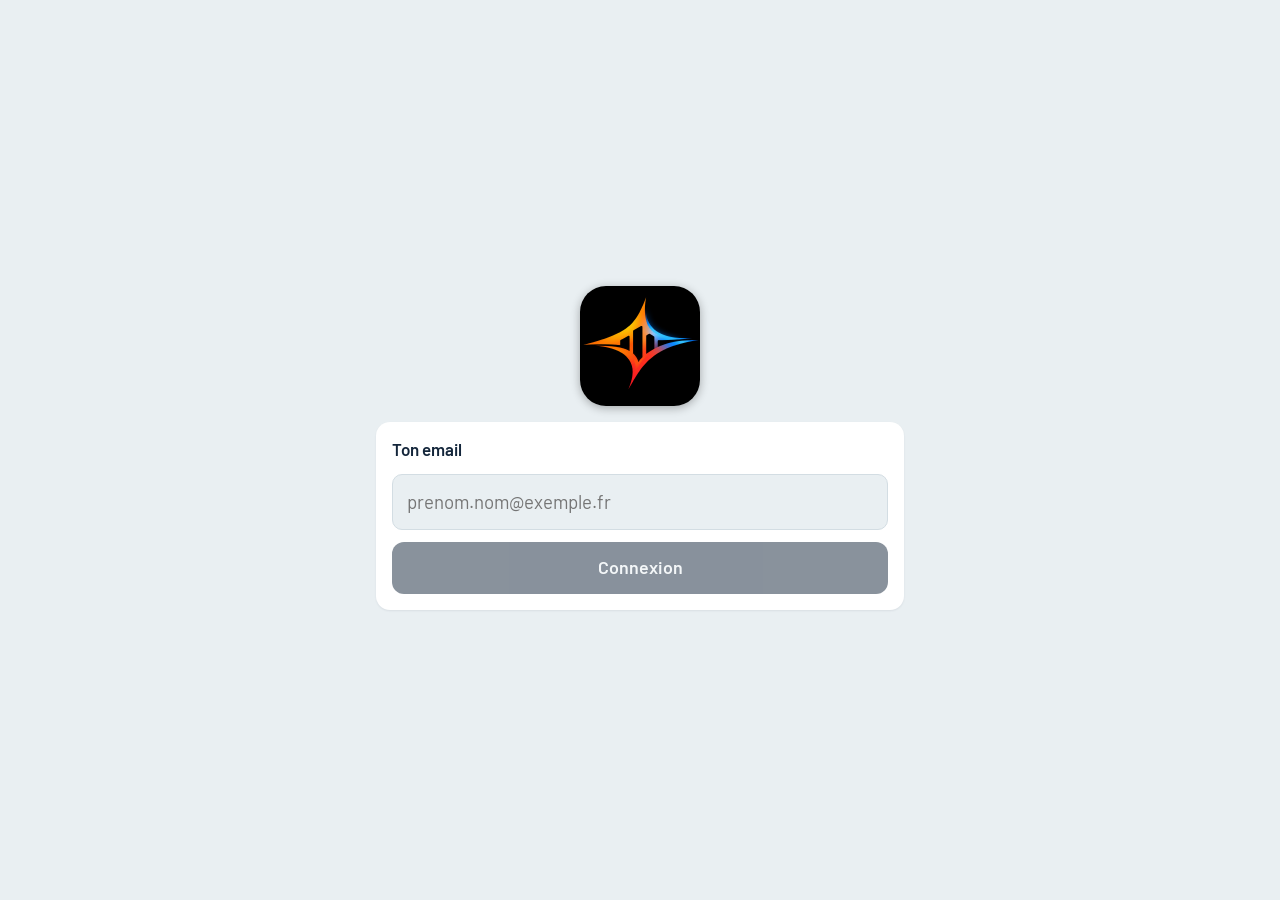
<file: index.html>
<!doctype html>
<html lang="fr">
  <head>
    <meta charset="UTF-8" />
    <link rel="icon" type="image/png" sizes="32x32" href="/icone-32.png" />
    <link rel="apple-touch-icon" href="/apple-touch-icon.png" />
    <meta name="viewport" content="width=device-width, initial-scale=1.0, viewport-fit=cover" />
    <meta name="theme-color" content="#14263B" />
    <meta name="apple-mobile-web-app-capable" content="yes" />
    <meta name="apple-mobile-web-app-status-bar-style" content="black-translucent" />
    <meta name="apple-mobile-web-app-title" content="City Spark" />
    <link rel="preconnect" href="https://fonts.googleapis.com" />
    <link rel="preconnect" href="https://fonts.gstatic.com" crossorigin />
    <link
      rel="stylesheet"
      href="https://fonts.googleapis.com/css2?family=Barlow:wght@400;500;600;700&family=Barlow+Condensed:wght@600;700;800&display=swap"
    />
    <title>City Spark</title>
    <script type="module" crossorigin src="/assets/index-CXpwIUtZ.js"></script>
    <link rel="stylesheet" crossorigin href="/assets/index-HNkqjgx-.css">
  <link rel="manifest" href="/manifest.webmanifest"><script id="vite-plugin-pwa:register-sw" src="/registerSW.js"></script></head>
  <body>
    <div id="root"></div>
    <!-- Dernier recours : si rien ne s'affiche au bout de 10 s, bouton pour recharger (au lieu d'une page blanche) -->
    <script>
      setTimeout(function () {
        var r = document.getElementById('root')
        if (r && !r.hasChildNodes()) {
          r.innerHTML =
            '<div style="text-align:center;padding:30vh 16px 0;font-family:sans-serif;color:#14263b">' +
            '<p>L\u2019appli met du temps à démarrer.</p>' +
            '<button onclick="location.reload()" style="font-size:18px;padding:14px 28px;border-radius:12px;border:0;background:#14263b;color:#fff">Recharger</button></div>'
        }
      }, 10000)
    </script>
  </body>
</html>
</file>
<file: assets/index-HNkqjgx-.css>
:root{--fond:#e9eff2;--carte:#fff;--encre:#14263b;--encre-douce:#5a6b7d;--bordure:#d3dde3;--present:#1f9d6b;--rupture:#e07a12;--absent:#c9302c;--rayon:14px;--lightningcss-light:initial;--lightningcss-dark: ;color-scheme:light;color:var(--encre);background:var(--fond);-webkit-text-size-adjust:100%;font-family:Barlow,system-ui,-apple-system,sans-serif;font-size:17px;line-height:1.4}@media (prefers-color-scheme:dark){:root{--fond:#0e1924;--carte:#172636;--encre:#e9eff2;--encre-douce:#9fb0c0;--bordure:#2a3d52;--lightningcss-light: ;--lightningcss-dark:initial;color-scheme:dark}}*{box-sizing:border-box}body{background:var(--fond);min-height:100dvh;margin:0}h1,h2{margin:0;font-family:Barlow Condensed,Barlow,system-ui,sans-serif;font-weight:700}h2{margin-bottom:.5rem;font-size:1.25rem}.page{max-width:560px;padding:calc(env(safe-area-inset-top) + 20px) 16px calc(env(safe-area-inset-bottom) + 24px);flex-direction:column;gap:16px;margin:0 auto;display:flex}.page-connexion{justify-content:center;min-height:100dvh}.titre-appli{word-break:break-word;font-size:2rem;line-height:1.1}.sous-titre{color:var(--encre-douce);margin:4px 0 0}.aide{color:var(--encre-douce);margin:0;font-size:.9rem}.carte{background:var(--carte);border-radius:var(--rayon);flex-direction:column;gap:12px;padding:16px;display:flex;box-shadow:0 1px 2px #14263b14}label{font-weight:600}input{font:inherit;border:1px solid var(--bordure);background:var(--fond);color:var(--encre);border-radius:10px;width:100%;padding:14px;font-size:1.1rem}.champ-code{letter-spacing:.4em;text-align:center;font-family:Barlow Condensed,Barlow,system-ui,sans-serif;font-size:2rem}.bouton{font:inherit;background:var(--encre);min-height:52px;color:var(--fond);cursor:pointer;border:none;border-radius:12px;width:100%;padding:12px 18px;font-size:1.05rem;font-weight:600}.bouton:disabled{opacity:.5;cursor:default}.bouton-secondaire{color:var(--encre);border:1px solid var(--bordure);background:0 0}.bouton-petit{width:auto;min-height:44px;font-size:.95rem}.erreur{color:var(--absent);margin:0;font-weight:600}.etat-reseau{flex-direction:row;align-items:center}.etat-reseau>div{flex:1;min-width:0}.pastille{border-radius:50%;flex-shrink:0;width:14px;height:14px}.pastille-ok{background:var(--present)}.pastille-ko{background:var(--rupture)}.liste{margin:0;padding:0;list-style:none}.liste li{border-top:1px solid var(--bordure);align-items:baseline;gap:12px;padding:10px 0;display:flex}.liste li:first-child{border-top:none}.code{color:var(--encre-douce);min-width:2.5em;font-family:Barlow Condensed,Barlow,system-ui,sans-serif;font-weight:600}a.bouton{justify-content:center;align-items:center;text-decoration:none;display:flex}.retour{min-height:44px;color:var(--encre);align-self:flex-start;align-items:center;gap:2px;margin:-8px 0 -8px -6px;font-weight:500;text-decoration:none;display:inline-flex}.badges{flex-wrap:wrap;gap:8px;display:flex}.badge-enseigne,.badge-merch{letter-spacing:.06em;text-transform:uppercase;background:var(--encre);color:var(--fond);border-radius:6px;align-self:flex-start;padding:3px 8px;font-size:.72rem;font-weight:600}.badge-merch{background:var(--bordure);color:var(--encre)}.liste-magasins{padding-block:4px}.liste-magasins li{padding:0}.ligne-magasin{color:var(--encre);flex-direction:column;gap:2px;width:100%;padding:12px 0;text-decoration:none;display:flex}.entete-fiche{flex-direction:column;gap:6px;display:flex}.grille-boutons{grid-template-columns:repeat(2,minmax(0,1fr));gap:10px;display:grid}.grille-boutons>:last-child:nth-child(odd){grid-column:1/-1}.bouton-icone{background:var(--carte);justify-content:center;align-items:center;gap:8px;display:flex}.bouton-danger{background:var(--absent);color:#fff}.ligne-tel,.lien-contact{color:var(--encre);align-items:center;gap:8px;min-height:44px;display:inline-flex}.contact{flex-wrap:wrap;justify-content:space-between;align-items:center!important}.contact-texte{flex-direction:column;flex:180px;min-width:0;display:flex}.actions-contact{gap:6px;display:flex}.formulaire{flex-direction:column;gap:10px;width:100%;padding:12px 0;display:flex}.formulaire label{flex-direction:column;gap:4px;font-size:.9rem;display:flex}.deux-colonnes{grid-template-columns:repeat(2,minmax(0,1fr));gap:10px;display:grid}select{font:inherit;border:1px solid var(--bordure);background:var(--fond);color:var(--encre);border-radius:10px;width:100%;padding:13px 10px;font-size:1.05rem}.bouton-principal{border-radius:16px;min-height:56px;font-size:1.1rem}.bandeau-visite{background:var(--bordure);border-radius:12px;margin:0;padding:10px 14px;font-weight:600}.carte-lien{color:var(--encre);border:2px solid var(--present);gap:2px;text-decoration:none}.petit-titre{letter-spacing:.04em;text-transform:uppercase;color:var(--encre-douce);font-size:.72rem;font-weight:600}.titre-section{align-items:center;gap:10px;margin-bottom:10px;display:flex}.titre-section h2{flex:1;margin:0}section>h2{margin-bottom:10px}.bouton-rond{border:1px solid var(--bordure);background:var(--carte);width:44px;height:44px;color:var(--encre);font:inherit;cursor:pointer;border-radius:12px;flex:none;place-items:center;display:grid}.bouton-rond-actif{border:2px solid var(--encre);background:var(--fond)}.carte-liste{gap:0;padding:0;overflow:hidden}.ligne-releve{border-top:1px solid var(--bordure);flex-direction:column;gap:8px;padding:12px 14px;display:flex}.ligne-releve:first-child{border-top:none}.ligne-releve-titre{flex-wrap:wrap;justify-content:space-between;align-items:baseline;gap:8px;display:flex}.precedent{align-items:center;gap:5px;font-size:.8rem;display:inline-flex}.carre{border-radius:2px;width:8px;height:8px}.carre.statut-present{background:var(--present)}.carre.statut-rupture{background:var(--rupture)}.carre.statut-absent{background:var(--absent)}.badge-ri{background:var(--bordure);border-radius:5px;margin-left:6px;padding:1px 6px;font-size:.7rem;font-weight:600}.trois-boutons{gap:6px;display:flex}.bouton-statut{border:1.5px solid var(--bordure);background:var(--carte);min-height:44px;color:var(--encre);cursor:pointer;border-radius:10px;flex:1;font:600 .9rem Barlow,system-ui,sans-serif}.bouton-statut.actif{color:#fff}.bouton-statut.statut-present{background:var(--present);border-color:var(--present)}.bouton-statut.statut-rupture{background:var(--rupture);border-color:var(--rupture)}.bouton-statut.statut-absent{background:var(--absent);border-color:var(--absent)}.bouton-statut.statut-commande{background:#1f6fd1;border-color:#1f6fd1}.compteur{flex-direction:column;gap:4px;display:flex}.compteur-boutons{background:var(--fond);border-radius:10px;justify-content:space-between;align-items:center;padding:2px;display:flex}.compteur-boutons button{width:44px;height:44px;color:var(--encre);cursor:pointer;background:0 0;border:0;border-radius:8px;font:600 1.4rem Barlow,system-ui,sans-serif}.compteur-boutons span{font:700 1.25rem Barlow Condensed,Barlow,sans-serif}.reglage{margin-bottom:10px}.ligne-case{align-items:center;gap:12px;min-height:44px;font-weight:500;display:flex}.ligne-case input{flex:none;width:22px;height:22px}.motif{flex-direction:column;gap:8px;padding:4px 0 8px;display:flex}.tuile{border:1.5px solid var(--bordure);background:var(--carte);min-height:52px;color:var(--encre);text-align:left;cursor:pointer;border-radius:12px;align-items:center;gap:10px;padding:0 12px;font:500 .95rem Barlow,system-ui,sans-serif;display:flex}.tuile-active{border-color:var(--present)}.case{border:2px solid var(--encre-douce);border-radius:7px;flex:none;place-items:center;width:24px;height:24px;display:grid}.tuile-active .case,.case-cochee{background:var(--present);border-color:var(--present)}.ligne-action{border-top:1px solid var(--bordure);align-items:center;gap:8px;padding-right:10px;display:flex}.ligne-action:first-child{border-top:none}.action-bascule{min-height:56px;color:var(--encre);font:inherit;text-align:left;cursor:pointer;background:0 0;border:0;flex:1;align-items:center;gap:12px;padding:8px 14px;display:flex}.action-texte{flex-direction:column;display:flex}.barre{color:var(--encre-douce);text-decoration:line-through}.lien-ajout{min-height:44px;color:var(--encre);cursor:pointer;background:0 0;border:0;margin-top:6px;padding:0 4px;font:600 .95rem Barlow,system-ui,sans-serif}.pastilles{flex-wrap:wrap;gap:6px;display:flex}.pastille-choix{border:1.5px solid var(--bordure);background:var(--fond);min-height:40px;color:var(--encre);cursor:pointer;border-radius:20px;padding:0 12px;font:500 .9rem Barlow,system-ui,sans-serif}textarea{width:100%;font:inherit;border:1.5px solid var(--bordure);background:var(--carte);color:var(--encre);resize:vertical;border-radius:14px;padding:12px}.lineaire{flex-direction:column;gap:8px;display:flex}.ligne-lineaire{justify-content:space-between;align-items:center;gap:10px;font-weight:600;display:flex}.nom-vmh{flex-direction:column;gap:2px;display:flex}.saisie-vmh{flex:none;align-items:center;gap:10px;display:flex}.vmh-ancienne{color:var(--encre-douce);flex-direction:column;align-items:flex-end;font-size:.75rem;font-weight:500;line-height:1.1;display:flex}.vmh-ancienne strong{font-size:1rem}.champ-cm{text-align:right;width:84px;padding:10px}.barre-fond{background:var(--fond);border-radius:5px;height:10px;overflow:hidden}.barre-remplie{background:var(--present);height:10px}.jours{grid-template-columns:repeat(7,minmax(0,1fr));gap:4px;display:grid}.jour{border:1.5px solid var(--bordure);background:var(--carte);min-height:44px;color:var(--encre);cursor:pointer;border-radius:10px;padding:0;font:600 .85rem Barlow,system-ui,sans-serif}.jour-actif{background:var(--encre);color:var(--fond);border-color:var(--encre)}.puces{flex-wrap:wrap;gap:6px;margin-top:4px;display:flex}.puce{background:var(--fond);color:var(--encre);border-radius:6px;padding:2px 8px;font-size:.75rem;font-weight:600}.puce-rupture{background:var(--rupture);color:#fff}.puce-absent{background:var(--absent);color:#fff}.ligne-recap{flex-wrap:wrap;justify-content:space-between}.note-recap{white-space:pre-wrap;margin:0}.lien-danger{color:var(--absent);align-self:center}.confirmation p{margin:0}.grille-photos{grid-template-columns:repeat(3,minmax(0,1fr));gap:8px;margin-bottom:8px;display:grid}.miniature,.ajout-photo{aspect-ratio:3/4;cursor:pointer;border-radius:12px;padding:0;font:600 .9rem Barlow,system-ui,sans-serif;position:relative;overflow:hidden}.miniature{background:var(--bordure);border:0;place-items:center;display:grid}.miniature img{object-fit:cover;width:100%;height:100%;position:absolute;inset:0}.miniature-cadre{position:relative}.miniature-cadre .miniature{width:100%}.croix-photo{cursor:pointer;background:0 0;border:0;justify-content:flex-end;align-items:flex-start;width:44px;height:44px;padding:6px;display:flex;position:absolute;top:0;right:0}.croix-photo span{background:var(--absent);color:#fff;text-align:center;border-radius:50%;width:26px;height:26px;font:700 .85rem/26px Barlow,system-ui,sans-serif;box-shadow:0 1px 3px #00000059}.etiquette-photo{color:#14263b;background:#fff;border-radius:6px;padding:2px 6px;font-size:.75rem;position:absolute;bottom:6px;left:6px}.ajout-photo{border:2px dashed var(--encre-douce);color:var(--encre);background:0 0;flex-direction:column;justify-content:center;align-items:center;gap:6px;display:flex}.visionneuse{z-index:10;padding:calc(env(safe-area-inset-top) + 16px) 16px calc(env(safe-area-inset-bottom) + 16px);color:#fff;background:#0a141eeb;flex-direction:column;justify-content:center;gap:16px;display:flex;position:fixed;inset:0}.visionneuse img{object-fit:contain;border-radius:8px;align-self:center;max-width:100%;min-height:0;max-height:66dvh}.visionneuse .apercu-defile{border-radius:8px;flex:1;min-height:0;overflow-y:auto}.visionneuse .apercu-defile img{width:100%;max-height:none;display:block}.visionneuse .bouton-secondaire{color:#fff;border-color:#ffffff80}.fond-calculatrice{z-index:10;background:#0a141e99;justify-content:center;align-items:flex-end;display:flex;position:fixed;inset:0}.calculatrice{background:var(--fond);width:100%;max-width:420px;padding:16px 16px calc(env(safe-area-inset-bottom) + 16px);border-radius:20px 20px 0 0;flex-direction:column;gap:12px;display:flex}.ecran-calculatrice{background:var(--carte);border-radius:12px;flex-direction:column;align-items:flex-end;min-height:72px;padding:10px 14px;display:flex}.ecran-calculatrice strong{color:var(--encre);overflow-wrap:anywhere;font:600 2.2rem Barlow Condensed,system-ui,sans-serif}.touches-calculatrice{grid-template-columns:repeat(4,minmax(0,1fr));gap:8px;display:grid}.touche{border:1px solid var(--bordure);background:var(--carte);height:56px;color:var(--encre);cursor:pointer;border-radius:12px;font:600 1.4rem Barlow,system-ui,sans-serif}.touche-large{grid-column:span 2}.touche-fonction{background:var(--bordure)}.touche-operateur{background:var(--encre);color:var(--carte);border-color:var(--encre)}.touche-operateur.actif{background:var(--carte);color:var(--encre)}.ligne-rdv{align-items:center!important;gap:10px!important}.ligne-rdv .ligne-magasin{flex:1;min-width:0}.numero{border:2px solid var(--bordure);border-radius:50%;flex:none;place-items:center;width:30px;height:30px;font:700 .95rem Barlow Condensed,Barlow,sans-serif;display:grid}.numero-bouton{background:var(--carte);color:var(--encre);cursor:pointer;padding:0;box-shadow:0 0 0 7px #0000}.numero-selectionne{background:var(--encre);border-color:var(--encre);color:var(--carte)}.ligne-selectionnee{flex-wrap:wrap}.outils-etape{flex-direction:column;flex-basis:100%;gap:8px;padding-left:40px;display:flex}.croix-rouge{color:var(--absent);font-weight:700}.numero-fait{background:var(--present);border-color:var(--present);color:#fff}.avertissement{color:var(--rupture);font-weight:600}.carte-tournee{border:1px solid var(--bordure);z-index:0;border-radius:18px;height:280px;margin:10px 0;overflow:hidden}.carte-magasins{border:1px solid var(--bordure);z-index:0;border-radius:18px;height:min(65vh,560px);margin:10px 0;overflow:hidden}.point-magasin{box-sizing:border-box;border:2px solid #fff;border-radius:50%;place-items:center;width:26px;height:26px;font:700 12px Barlow Condensed,sans-serif;display:grid;box-shadow:0 1px 3px #14263b73}.point-vitrine{outline:3px solid #1fb5c9}.point-club{box-sizing:border-box;background:#fff;border:2px solid #14263b;border-radius:50%;place-items:center;width:32px;height:32px;display:grid;overflow:hidden;box-shadow:0 1px 3px #14263b73}.point-club img{object-fit:contain;width:24px;height:24px}.point-no-go{border:3px solid #c9302c}.bulle-carte{color:#14263b;gap:3px;min-width:190px;font:500 .9rem Barlow,system-ui,sans-serif;display:grid}.bulle-carte .aide{color:#4a5d70}.bulle-carte strong{font-size:1rem}.bulle-carte .bouton{margin-top:6px}.legende-carte{flex-wrap:wrap;gap:6px 12px;margin:0 0 8px;padding:0;font-size:.85rem;list-style:none;display:flex}.legende-carte li{align-items:center;gap:5px;display:flex}.pastille-legende{border-radius:50%;width:12px;height:12px;display:inline-block}.marqueur{box-sizing:border-box;color:#14263b;background:#fff;border:2px solid #14263b;border-radius:50%;place-items:center;width:28px;height:28px;font:700 14px Barlow Condensed,sans-serif;display:grid;box-shadow:0 1px 3px #14263b59}.marqueur-fait{color:#fff;background:#1f9d6b;border-color:#fff}.marqueur-prochain{color:#fff;background:#14263b;border:3px solid #f5b26b}.onglets{background:var(--bordure);border-radius:14px;grid-template-columns:repeat(2,minmax(0,1fr));gap:4px;padding:4px;display:grid}.onglets button{min-height:44px;color:var(--encre-douce);cursor:pointer;background:0 0;border:0;border-radius:10px;font:600 .95rem Barlow,system-ui,sans-serif}.onglets button[aria-pressed=true]{background:var(--carte);color:var(--encre);box-shadow:0 1px 2px #14263b26}.tuiles-chiffres{grid-template-columns:repeat(3,minmax(0,1fr));gap:8px;margin-bottom:10px;display:grid}.tuiles-chiffres .carte{gap:0;padding:10px 12px}.tuiles-chiffres b{font:700 1.4rem/1.1 Barlow Condensed,Barlow,sans-serif}.tuile-gain{color:#0f5e3e;background:#e3f2ea}.trajet{color:var(--encre-douce);font-size:.75rem;position:absolute;top:2px;left:44px}.ligne-rdv{position:relative}.ligne-rdv:has(.trajet){padding-top:18px!important}.barre-navigation{gap:10px;margin-top:12px;display:flex}.barre-navigation .bouton-principal{flex:1}.bouton-carre{flex:none;width:60px;padding:0}.version{text-align:center;font-size:.75rem}:root{--critique:#c9302c;--moyenne:#e07a12}.liste-alertes,.liste-promos{flex-direction:column;gap:8px;margin:0;padding:0;list-style:none;display:flex}.alerte{background:var(--carte);border-left:6px solid var(--moyenne);border-radius:12px}.alerte-critique{border-left-color:var(--critique)}.alerte-supprimable{align-items:flex-start;display:flex}.alerte-supprimable>a,.alerte-supprimable>details{flex:1;min-width:0}.alerte-supprimer{width:44px;height:44px;color:var(--encre-douce);cursor:pointer;background:0 0;border:0;flex:none;font-size:1rem}.actions-alertes{flex-wrap:wrap;justify-content:space-between;align-items:center;gap:0 8px;display:flex}.actions-alertes .lien-ajout{white-space:nowrap;align-items:center;padding:0 2px;display:inline-flex}.alerte-lien{color:var(--encre);cursor:pointer;flex-direction:column;gap:2px;padding:10px 12px;text-decoration:none;list-style:none;display:flex}.alerte-lien::-webkit-details-marker{display:none}.alerte-critique strong{color:var(--critique)}.alerte-magasins{flex-direction:column;gap:8px;margin:0;padding:0 12px 10px 28px;display:flex}.alerte-magasins a{color:var(--encre)}.compte-alertes{color:#fff;background:var(--moyenne);border-radius:10px;padding:2px 8px;font-size:.8rem;font-weight:700}.compte-critique{background:var(--critique)}.promo{background:var(--carte);border-radius:12px;flex-direction:column;gap:2px;padding:10px 12px;display:flex}.promo-entete{align-items:center;gap:8px;display:flex}.badge-en-cours,.badge-a-venir{letter-spacing:.04em;color:#fff;background:var(--critique);border-radius:6px;padding:2px 6px;font-size:.7rem;font-weight:700}.badge-a-venir{background:var(--encre-douce)}.pastille-choix[aria-pressed=true]{background:var(--encre);border-color:var(--encre);color:var(--fond)}.ligne-bouton{font:inherit;text-align:left;cursor:pointer;background:0 0;border:0}.info-pdv .titre-section{margin-bottom:4px}.note-visite{white-space:pre-wrap;-webkit-line-clamp:3;-webkit-box-orient:vertical;display:-webkit-box;overflow:hidden}.fleches{flex-shrink:0;gap:4px;display:flex}.bouton-rond:disabled{opacity:.3}.semaine-proposee li{border-bottom:1px solid var(--bordure);padding-block:8px}.onglets-jours{top:env(safe-area-inset-top,0px);z-index:1100;background:var(--fond);gap:6px;margin-bottom:10px;padding-block:6px;display:flex;position:sticky;overflow-x:auto}.onglets-jours button{border:1px solid var(--bordure);background:var(--carte);min-width:52px;min-height:60px;color:var(--encre);text-transform:capitalize;cursor:pointer;border-radius:12px;flex:none;justify-items:center;gap:0;padding:4px 8px;font:600 .85rem Barlow,system-ui,sans-serif;display:grid}.onglets-jours button b{font:700 1.3rem/1.1 Barlow Condensed,Barlow,sans-serif}.onglets-jours button[aria-pressed=true]{background:var(--encre);border-color:var(--encre);color:var(--fond)}.onglets-jours button[aria-pressed=true] .aide{color:inherit}.promo-revente{font-weight:700}.rdv-client{border-left:4px solid var(--encre);margin-bottom:8px}.conflit-rdv{border:2px solid var(--rupture)}.conflit-rdv p{margin:0}.ligne-en-cours{background:color-mix(in srgb, var(--present) 12%, transparent);border-left:4px solid var(--present);border-radius:12px}.ligne-faite .ligne-magasin{opacity:.7}.numero-en-cours{background:var(--present);border-color:var(--present);color:#fff;animation:1.6s ease-out infinite pulsation}@keyframes pulsation{0%{box-shadow:0 0 0 0 color-mix(in srgb, var(--present) 60%, transparent)}to{box-shadow:0 0 0 10px #0000}}.marqueur-en-cours{color:#fff;background:#1f9d6b;border:3px solid #fff;animation:1.6s ease-out infinite pulsation}.marqueur-fait{opacity:.75}.avancement{gap:3px;margin:4px 0 10px;display:flex}.avancement span{background:var(--bordure);border-radius:3px;flex:1;height:6px}.avancement .avancement-faite{background:var(--present)}.avancement .avancement-en_cours{background:color-mix(in srgb, var(--present) 45%, transparent);animation:1.6s ease-in-out infinite clignote}@keyframes clignote{50%{opacity:.4}}.etat-rond{color:#fff;background:var(--present);border-radius:50%;place-items:center;width:36px;height:36px;font-weight:700;display:grid}.statut-etape{letter-spacing:.02em;text-transform:uppercase;border-radius:999px;align-self:flex-start;align-items:center;gap:6px;margin-bottom:3px;padding:3px 10px;font:700 .85rem Barlow Condensed,Barlow,sans-serif;display:inline-flex}.statut-a-faire{border:1px dashed var(--encre-douce);color:var(--encre-douce)}.statut-prochaine{background:var(--encre);color:var(--fond)}.statut-en-cours{background:var(--present);color:#fff}.statut-faite{background:color-mix(in srgb, var(--present) 16%, transparent);color:var(--present)}.point-pulse{background:#fff;border-radius:50%;width:8px;height:8px;animation:1.2s ease-in-out infinite clignote}.resume-etapes{flex-wrap:wrap;gap:6px;display:flex}.resume-etapes b{background:var(--bordure);color:var(--encre);border-radius:999px;padding:2px 9px;font-size:.85rem}.resume-etapes .resume-faite{background:color-mix(in srgb, var(--present) 16%, transparent);color:var(--present)}.resume-etapes .resume-en-cours{background:var(--present);color:#fff}@media (prefers-reduced-motion:reduce){.point-pulse,.numero-en-cours,.marqueur-en-cours,.avancement .avancement-en_cours{animation:none}}.lien-discret{opacity:.7;margin-top:24px;font-size:.85rem}.tuiles-chiffres.tuiles-deux{grid-template-columns:repeat(2,minmax(0,1fr))}.entete{justify-content:space-between;align-items:flex-start;gap:12px;display:flex}.bouton-reglages{color:var(--encre);text-decoration:none}.reglages-alertes li{flex-direction:column;gap:6px;display:flex}.reglages-alertes li.inactive{opacity:.6}.point-alerte{border-radius:50%;flex:none;width:12px;height:12px}.point-rouge{background:var(--absent)}.point-orange{background:var(--rupture)}.reglage-seuils{flex-wrap:wrap;gap:16px;padding-left:34px;display:flex}.compteur{align-items:center;gap:10px;display:inline-flex}.compteur b{text-align:center;min-width:1.5em;font:700 1.2rem Barlow Condensed,Barlow,sans-serif}.infos-rapides{flex-wrap:wrap;align-items:center;gap:8px;margin-top:4px;display:flex}.puce-visite{background:var(--bordure);color:var(--encre);border-radius:999px;padding:5px 10px;font-size:.85rem;font-weight:600}.puce-visite-jour{background:var(--present);color:#fff}.puce-visite-ancienne{background:var(--rupture);color:#fff}.puce-visite-jamais{border:1px dashed var(--encre-douce);color:var(--encre-douce);background:0 0}.livraison{--camion:#e07a12;border:1.5px solid var(--camion);color:var(--camion);border-radius:999px;align-items:center;gap:3px;padding:3px 8px 3px 6px;display:inline-flex}.livraison svg{margin-right:3px}.jour-livraison{width:20px;height:20px;color:var(--encre-douce);opacity:.55;border-radius:50%;place-items:center;font:700 .75rem Barlow Condensed,Barlow,sans-serif;display:grid}.jour-livraison.livre{background:var(--camion);color:#fff;opacity:1}.jour-livraison.aujourdhui{outline:2px solid var(--encre);outline-offset:1px;opacity:1}@media (prefers-color-scheme:dark){.livraison{--camion:#f0953a}.jour-livraison.livre{color:#0b1a2b}}.ligne-approvisionnement{border:1px solid var(--bordure);background:var(--carte);width:100%;min-height:44px;color:var(--encre);font:inherit;text-align:left;cursor:pointer;border-radius:12px;align-items:center;gap:8px;padding:8px 12px;display:flex}.ligne-approvisionnement strong{flex:1}.ligne-approvisionnement .a-renseigner{color:var(--rupture)}.rapport{max-width:820px}.rapport h1{margin:0;font:700 1.9rem Barlow Condensed,Barlow,sans-serif}.rapport h2{border-bottom:2px solid var(--encre);padding-bottom:4px}.barre-rapport{flex-direction:column;gap:10px;display:flex}.chiffres-rapport{grid-template-columns:repeat(auto-fit,minmax(130px,1fr));gap:8px;margin-bottom:12px;display:grid}.chiffres-rapport div{border:1px solid var(--bordure);border-radius:10px;padding:8px 10px}.chiffres-rapport b{font:700 1.5rem Barlow Condensed,Barlow,sans-serif;display:block}.deux-tableaux{grid-template-columns:repeat(auto-fit,minmax(240px,1fr));gap:12px;display:grid}.rapport table{border-collapse:collapse;width:100%;font-size:.88rem}.rapport th,.rapport td{text-align:left;border-bottom:1px solid var(--bordure);padding:4px 6px}.rapport td+td,.rapport th+th{text-align:right}.fiche-rapport{border-bottom:1px solid var(--bordure);break-inside:avoid;padding:10px 0}.fiche-rapport h3{margin:0 0 2px}.fiche-rapport p{margin:0 0 6px}.fiche-rapport dl{grid-template-columns:9.5em 1fr;gap:2px 10px;margin:0;font-size:.9rem;display:grid}.fiche-rapport dt{color:var(--encre-douce);font-weight:600}.fiche-rapport dd{margin:0}.ligne-dl{display:contents}.statut-texte-present{color:var(--present)}.statut-texte-rupture{color:var(--rupture)}.statut-texte-absent{color:var(--absent)}@media print{:root{--fond:#fff;--carte:#fff;--encre:#14263b;--encre-douce:#5a6b7d;--bordure:#d3dde3;--lightningcss-light:initial;--lightningcss-dark: ;color-scheme:light}.pas-imprime{display:none!important}body{color:#000!important;background:#fff!important}.rapport{gap:8px;max-width:none;padding:0}.tableau-defilant{overflow:visible}@page{size:A4;margin:14mm 12mm}}.clavier-code{flex-direction:column;align-items:center;gap:24px;display:flex}.points-code{gap:18px;display:flex}.point{border:2px solid var(--encre);border-radius:50%;width:16px;height:16px}.point.plein{background:var(--encre)}.touches-code{grid-template-columns:repeat(3,76px);gap:14px 22px;display:grid}.touche-code{font:inherit;border:1px solid var(--bordure);background:var(--carte);width:76px;height:76px;color:var(--encre);cursor:pointer;border-radius:50%;font-family:Barlow Condensed,Barlow,system-ui,sans-serif;font-size:1.9rem;font-weight:600}.touche-code:active{background:var(--bordure)}.voile-verrou{z-index:2000;background:var(--fond);position:fixed;inset:0;overflow-y:auto}.nom-produit{font:inherit;color:inherit;text-align:left;cursor:pointer;text-underline-offset:3px;background:0 0;border:none;padding:0;font-weight:700;-webkit-text-decoration:underline dotted;text-decoration:underline dotted}.fenetre-code-barre{z-index:1500;color:#000;padding:calc(env(safe-area-inset-top) + 20px) 16px calc(env(safe-area-inset-bottom) + 24px);text-align:center;background:#fff;flex-direction:column;justify-content:center;align-items:center;gap:16px;font-size:1.3rem;display:flex;position:fixed;inset:0}.fenetre-code-barre .bouton{color:#fff;background:#14263b;max-width:320px}.code-barre{width:100%;max-width:420px}.numero-ean{letter-spacing:.1em;font-family:monospace;font-size:1.4rem}.aide-code-barre{color:#555;font-size:.9rem}.manquees{border-left:4px solid var(--rupture)}.ligne-manquee{border-top:1px solid var(--bordure);flex-direction:column;gap:6px;padding:10px 0;display:flex}.ligne-manquee:first-child{border-top:none;padding-top:0}.ligne-manquee a{color:inherit;text-decoration:none}.non-faite{opacity:.6}.jours-off{align-items:center;gap:3px;display:inline-flex}.jours-off-ligne{flex-wrap:wrap;align-items:center;gap:8px;display:flex}.jour-off{background:var(--bordure);width:30px;height:30px;color:var(--encre-douce);cursor:pointer;border:none;border-radius:50%;padding:0;font:700 .8rem Barlow Condensed,Barlow,sans-serif}.jour-off.off{background:var(--absent);color:#fff}.bouton-decideur{background:var(--bordure);height:30px;color:var(--encre-douce);cursor:pointer;border:none;border-radius:999px;align-self:flex-start;padding:0 12px;font:700 .85rem Barlow Condensed,Barlow,sans-serif}.bouton-decideur.actif{background:var(--encre);color:var(--fond)}.choix-dispo{background:var(--bordure);border-radius:999px;padding:2px;display:inline-flex}.choix-dispo button{height:28px;color:var(--encre-douce);cursor:pointer;background:0 0;border:none;border-radius:999px;padding:0 10px;font:700 .8rem Barlow Condensed,Barlow,sans-serif}.choix-dispo button.actif{background:var(--encre);color:var(--fond)}.marque-photo{background:var(--encre);color:var(--fond);border-radius:999px;padding:3px 8px;font:700 .8rem Barlow Condensed,Barlow,sans-serif;position:absolute;top:6px;left:6px}.marque-apres{background:var(--present);color:#fff}.bandeau-choix{flex-direction:row;justify-content:space-between;align-items:center;gap:8px}.vmh-semaine{color:var(--encre-douce);white-space:nowrap;font-size:.8rem;font-weight:600}.historique-vmh{flex-direction:column;gap:8px;display:flex}.tableau-defilant{overflow-x:auto}.tableau-defilant table{border-collapse:collapse;min-width:100%;font-size:.85rem}.tableau-defilant th,.tableau-defilant td{border-bottom:1px solid var(--bordure);text-align:right;white-space:nowrap;padding:6px 8px}.tableau-defilant thead th{white-space:normal;vertical-align:bottom;min-width:64px;font-weight:600}.tableau-defilant th:first-child{text-align:left;background:var(--carte);position:sticky;left:0}.badge-impact{vertical-align:1px;background:var(--absent);color:#fff;border-radius:3px;justify-content:center;align-items:center;width:13px;height:13px;margin-left:6px;font-size:.6rem;font-weight:700;line-height:1;display:inline-flex}.entete-fiche,.bandeau-visite{position:relative}.entete-fiche .classement,.bandeau-visite .classement,.ligne-magasin .classement,.ligne-rdv>.classement{color:var(--encre-douce);font-size:.75rem;font-weight:700;position:absolute;top:0;right:0}.bandeau-visite .classement{top:10px;right:14px}.bandeau-visite:has(.classement){padding-right:52px}.ligne-vitrine{margin:2px 0 8px}.libelle-box{align-items:center;gap:6px;display:inline-flex}.donnees-suntory{grid-template-columns:auto 1fr;gap:2px 12px;margin:0 0 6px;font-size:.9rem;display:grid}.donnees-suntory dt{color:var(--encre-douce)}.donnees-suntory dd{text-align:right;margin:0;font-weight:600}.entete-fiche:has(.classement) .badges{padding-right:44px}.ligne-magasin{position:relative}.ligne-magasin .classement{top:12px}.ligne-magasin .flocon-vitrine{color:#17b3b8;position:absolute;top:32px;right:2px}.ligne-rdv>.flocon-vitrine{color:#17b3b8;position:absolute;top:22px;right:2px}.ligne-magasin:has(>.classement){padding-right:36px}.ligne-rdv>.classement{top:3px}.onglets-trois{grid-template-columns:repeat(3,minmax(0,1fr))}.salles-proches{vertical-align:middle;flex-wrap:wrap;gap:6px;margin-left:6px;display:inline-flex}.salle-proche{border:1px solid color-mix(in srgb, var(--encre) 20%, transparent);min-height:32px;color:var(--encre);white-space:nowrap;border-radius:999px;align-items:center;gap:4px;padding:2px 8px 2px 4px;font-size:.8rem;text-decoration:none;display:inline-flex}.salle-proche img{border-radius:5px}.proposition{flex-direction:column;gap:12px;display:flex}.proposition-ligne{justify-content:space-between;align-items:center;gap:12px;display:flex}.proposition-ligne>span{flex-direction:column;display:flex}.proposition-ligne .compteur-boutons{min-width:140px}.proposition-detail{border-left:3px solid var(--bordure);align-items:center;gap:8px;padding:0 0 4px 12px;display:flex}.proposition-colonne{flex-direction:column;align-items:stretch;gap:6px;display:flex}.proposition-detail input,.proposition-detail select,.proposition-colonne input{border:1.5px solid var(--bordure);background:var(--carte);min-height:44px;color:var(--encre);font:inherit;border-radius:10px;padding:0 10px}.pastille-choix.statut-acceptee[aria-pressed=true]{background:var(--present);border-color:var(--present);color:#fff}.pastille-choix.statut-refusee[aria-pressed=true]{background:var(--absent);border-color:var(--absent);color:#fff}.pastille-choix.statut-partielle[aria-pressed=true]{background:var(--rupture);border-color:var(--rupture);color:#fff}.rappel-proposition{border-left:4px solid var(--rupture);flex-direction:column;gap:8px;display:flex}.ligne-proposition{border:0;border-bottom:1px solid var(--bordure);width:100%;color:var(--encre);font:inherit;text-align:left;cursor:pointer;background:0 0;justify-content:space-between;align-items:center;gap:10px;padding:10px 0;display:flex}.ligne-proposition:last-child{border-bottom:0}.ligne-proposition>span:first-child{flex-direction:column;display:flex}.statut-proposition{background:var(--fond);color:var(--encre);border-radius:12px;flex-shrink:0;padding:4px 10px;font:600 .8rem Barlow,system-ui,sans-serif}.statut-proposition.statut-acceptee{background:var(--present);color:#fff}.statut-proposition.statut-refusee{background:var(--absent);color:#fff}.statut-proposition.statut-partielle{background:var(--rupture);color:#fff}.choix-optimisation{flex-direction:column;padding:4px 16px;display:flex}.choix-optimisation button{border:0;border-bottom:1px solid var(--bordure);min-height:56px;color:var(--encre);font:inherit;text-align:left;cursor:pointer;background:0 0;flex-direction:column;gap:2px;padding:10px 0;display:flex}.choix-optimisation button:last-child{border-bottom:0}.choix-optimisation button:disabled{opacity:.45;cursor:default}.proposition-montant{align-items:center;gap:6px;display:flex}.proposition-montant input{text-align:right;width:90px}.tuile-hors-tournee{text-align:left;width:100%;font:inherit;color:var(--encre);cursor:pointer;flex-direction:column;align-items:flex-start;gap:2px;margin-bottom:10px;padding:12px 14px;display:flex}.tuile-hors-tournee b{font:700 1.2rem/1.1 Barlow Condensed,Barlow,sans-serif}.station{box-sizing:border-box;color:#fff;background:#2a6ebb;border:1.5px solid #fff;border-radius:6px;place-items:center;width:22px;height:22px;font:700 10px/1 Barlow Condensed,sans-serif;display:grid;box-shadow:0 1px 2px #14263b59}.station-metro{background:#14263b;font-size:12px}.station-train{background:#5b6b7c}.station-tramway{background:#1f9d6b;font-size:12px}.proposition-rubrique{border-bottom:2px solid var(--encre);margin:8px 0 0;padding-bottom:4px}.proposition-rubrique h3{text-transform:uppercase;letter-spacing:.04em;flex:1;margin:0;font:800 1.2rem Barlow Condensed,system-ui,sans-serif}.choix-vitrines{gap:8px;padding-bottom:4px;display:flex;overflow-x:auto}.choix-vitrine{border:2px solid var(--bordure);background:var(--fond);color:var(--encre);cursor:pointer;border-radius:12px;flex-direction:column;flex:0 0 100px;align-items:center;gap:2px;padding:6px 4px 8px;font:500 .85rem Barlow,system-ui,sans-serif;display:flex}.choix-vitrine img{object-fit:contain;background:#fff;border-radius:8px;width:100%;height:110px}.choix-vitrine b{font:800 1.05rem Barlow Condensed,system-ui,sans-serif}.choix-vitrine[aria-pressed=true]{border-color:var(--present);box-shadow:0 0 0 2px var(--present)}.icone-camion{color:#e07a12}.icone-contacts{color:#29a9e8}.boutons-navigation{grid-template-columns:repeat(3,minmax(0,1fr));gap:8px;display:grid}.boutons-navigation .bouton{white-space:nowrap;flex-direction:column;gap:2px;padding:6px 4px;font-size:.85rem}.interrupteur{background:var(--bordure);width:76px;height:36px;color:var(--encre-douce);cursor:pointer;border:none;border-radius:18px;flex:none;font:700 .85rem Barlow,system-ui,sans-serif;transition:background .2s;position:relative}.interrupteur:after{content:"";background:#fff;border-radius:50%;width:28px;height:28px;transition:left .2s;position:absolute;top:4px;left:4px;box-shadow:0 1px 3px #0000004d}.interrupteur span{position:absolute;top:50%;right:12px;transform:translateY(-50%)}.interrupteur[aria-checked=true]{background:var(--present);color:#fff}.interrupteur[aria-checked=true]:after{left:44px}.interrupteur[aria-checked=true] span{left:12px;right:auto}.rdv-montage{--fond-rdv:#f3a9a5;--bord-rdv:#c9302c}.rdv-animation{--fond-rdv:#fbd3e6;--bord-rdv:#d63384}.rdv-vert{--fond-rdv:#c4ead8;--bord-rdv:#1f9d6b}@media (prefers-color-scheme:dark){.rdv-vert{--fond-rdv:#1f9d6b57}.rdv-montage{--fond-rdv:#c9302c61}.rdv-animation{--fond-rdv:#d6338457}}.rdv-client.rdv-montage,.rdv-client.rdv-animation,.rdv-client.rdv-vert{background:var(--fond-rdv);border-left:5px solid var(--bord-rdv)}.ligne-rdv.rdv-montage,.ligne-rdv.rdv-animation,.ligne-rdv.rdv-vert{background:var(--fond-rdv);border-left:5px solid var(--bord-rdv);border-radius:10px;padding-left:8px!important;padding-right:8px!important}.validation-dates{flex-direction:column;gap:8px;display:flex}.validation-date{border-left:5px solid var(--bord-rdv);background:var(--fond-rdv);color:var(--encre);border-radius:10px;grid-template-columns:1.4fr 1fr;align-items:center;gap:6px;padding:8px 10px;font-weight:600;display:grid}.validation-date span{grid-column:1/-1}.validation-date input{border:1.5px solid var(--bordure);background:var(--carte);min-width:0;min-height:40px;color:var(--encre);font:inherit;border-radius:8px;padding:0 6px}.pastille-rdv{border-left:5px solid var(--bord-rdv)}.pastille-rdv[aria-pressed=true]{background:var(--bord-rdv);border-color:var(--bord-rdv);color:#fff}.visionneuse .carte{color:var(--encre)}.visionneuse-proposition{justify-content:flex-start;overflow-y:auto}.visionneuse-proposition .apercu-defile{flex:none;overflow:visible}.visionneuse-proposition .boutons-apercu{bottom:calc(-16px - env(safe-area-inset-bottom));padding:10px 0 calc(env(safe-area-inset-bottom) + 16px);margin-bottom:calc(-16px - env(safe-area-inset-bottom));background:#0a141ef5;order:1;position:sticky}.titre-section>label{flex:1}.date-anciennes-photos{margin:10px 0 4px;font-weight:600}.onglets.onglets-multi{grid-template-columns:repeat(3,minmax(0,1fr))}.liste.accompagnement li{background:var(--carte);border-radius:14px;grid-template-columns:minmax(0,1fr) minmax(0,1.25fr);align-items:start;gap:10px;margin-bottom:8px;padding:12px;display:grid}.accompagnement-num{background:var(--encre);min-width:26px;height:26px;color:var(--fond);border-radius:13px;place-items:center;margin-right:6px;font:700 .85rem Barlow Condensed,system-ui,sans-serif;display:inline-grid}.accompagnement-ligne select{width:100%;margin-top:6px;display:block}.accompagnement-ligne textarea{box-sizing:border-box;width:100%}.accompagnement-cases{flex-wrap:wrap;gap:4px;margin-bottom:6px;display:flex}.accompagnement-cases .tuile{flex:1 0 auto;justify-content:center;gap:4px;min-height:40px;padding:0 6px;font-size:.75rem;font-weight:700}.accompagnement-absents{color:var(--absent);white-space:nowrap}.accompagnement-autre{box-sizing:border-box;width:100%;margin-bottom:6px}.accompagnement-cases .case{border-radius:5px;width:16px;height:16px;font-size:.7rem}.apercu-email summary{cursor:pointer;padding:8px 0;font-weight:600}.apercu-email>div{background:#fff;border-radius:14px;padding:8px;overflow-x:auto}button.retour{font:inherit;cursor:pointer;background:0 0;border:0;padding:0 0 0 6px;font-weight:500}.promo-lien{color:inherit;flex-direction:column;gap:2px;text-decoration:none;display:flex}.promo-affiches{color:var(--encre-douce);align-self:flex-end;font-size:.85rem;font-weight:600}.recadrage{justify-content:flex-start;align-items:center;overflow-y:auto}.recadrage>.bouton,.recadrage>.deux-colonnes{width:100%;max-width:420px}.recadrage-aide{text-align:center;margin:0}.recadrage-zone{touch-action:none;flex-shrink:0;margin:12px;position:relative}.recadrage-zone canvas,.recadrage-zone svg{position:absolute;inset:0}.recadrage-zone svg{overflow:visible}.recadrage-cadre{fill:#e07a1226;stroke:#e07a12;stroke-width:2px}.recadrage-point{fill:#fff;stroke:#e07a12;stroke-width:3px;pointer-events:none}.recadrage-poignee{fill:#e07a1240;stroke:#ffffffb3;stroke-width:1px;cursor:grab;touch-action:none}.recadrage-loupe{pointer-events:none;border:3px solid #fff;border-radius:50%;width:120px;height:120px;position:absolute;top:8px;box-shadow:0 2px 8px #00000080}.recadrage-loupe.a-droite{left:auto;right:8px;inset:8px 8px auto auto}.recadrage-loupe.a-gauche{inset:8px auto auto 8px}.bouton-icone-contact{cursor:pointer;background:0 0;border:0;place-items:center;min-width:44px;min-height:44px;padding:0;display:grid}.ligne-compte{flex-wrap:wrap;justify-content:space-between;align-items:center;gap:8px;display:flex}.case-vitrine{cursor:pointer;align-items:center;gap:6px;min-height:44px;font-weight:600;display:inline-flex}.case-vitrine input{width:22px;height:22px;margin:0}.logo-connexion{border-radius:26px;align-self:center;width:120px;height:120px;box-shadow:0 2px 10px #0000004d}.entete-texte{flex:1;min-width:0}.liste-vitrines>li{flex-direction:column;gap:8px;padding:0;display:flex}.ligne-vitrine{width:100%;min-height:48px;color:inherit;font:inherit;text-align:left;cursor:pointer;background:0 0;border:0;justify-content:space-between;align-items:center;gap:8px;padding:6px 0;display:flex}.passage-vitrine{color:#17b3b8;flex-shrink:0;font-weight:700}.choix-vitrine{flex-direction:column;gap:6px;padding-bottom:10px;display:flex}.choix-vitrine .onglets{grid-template-columns:repeat(3,minmax(0,1fr))}.alerte-visite{color:#b85d00;background:#e07a1226;border-radius:8px;align-self:flex-start;margin-top:2px;padding:1px 8px;font-size:.85rem;font-weight:700}@media (prefers-color-scheme:dark){.alerte-visite{color:#f3a14a}}.badge-salle{color:var(--encre);align-self:flex-start;align-items:center;gap:6px;font-size:.85rem;font-weight:700;display:inline-flex}.badge-salle img{border-radius:5px}.filtre-salles{flex-wrap:wrap;gap:8px;display:flex}.filtre-salles button{min-height:44px;font:inherit;border:1px solid var(--bordure);background:var(--carte);color:var(--encre);cursor:pointer;border-radius:999px;align-items:center;gap:6px;padding:6px 14px 6px 8px;font-weight:600;display:inline-flex}.filtre-salles button:first-child{padding-left:14px}.filtre-salles button[aria-pressed=true]{background:var(--encre);color:var(--fond);border-color:var(--encre)}.filtre-salles img{border-radius:5px}.tuile-circuit{align-items:flex-start;padding:10px 12px}.tuile-circuit .case{color:#fff;font-weight:700}.texte-circuit{flex-direction:column;gap:2px;display:flex}.passage-club select{width:auto;font:inherit;border:1px solid var(--bordure);background:var(--carte);color:var(--encre);border-radius:8px;padding:6px 8px}.rappel-circuits{flex-direction:column;gap:12px;display:flex}.rappel-circuits img{border-radius:8px}.no-go-celsius{border:3px solid var(--absent);color:var(--absent);letter-spacing:.04em;text-align:center;border-radius:12px;margin:0;padding:10px 12px;font:800 1.9rem/1.1 Barlow Condensed,Barlow,system-ui,sans-serif}.ligne-magasin .no-go-liste{color:var(--absent);font-size:.85rem;font-weight:800;position:absolute;top:0;right:0}.note-rdv{color:var(--encre-douce);white-space:pre-line;font-size:.85rem;font-style:italic}.plan-choix{flex-direction:column;gap:8px;display:flex}.plan-choix .carte{flex-direction:column;gap:8px;margin:0;display:flex}.plan-choix .carte.decochee{opacity:.6}.plan-choix h3{color:#fff;margin:8px 0 0}.bouton-plan-vente{background:var(--carte);color:#1f6fd1;border:1.5px solid #1f6fd1;justify-content:center;align-items:center;gap:10px;display:flex;box-shadow:0 2px 8px #1f6fd126}.pastille-plan{color:#fff;background:#1f6fd1;border-radius:12px;min-width:24px;height:24px;padding:0 7px;font:700 .85rem/24px Barlow,system-ui,sans-serif}@media (prefers-color-scheme:dark){.bouton-plan-vente{color:#7fb2f0;border-color:#4d8fe0}.pastille-plan{background:#4d8fe0}}.note-visite{-webkit-line-clamp:2;line-clamp:2;color:var(--encre);white-space:pre-line;background:#1f6fd114;border-left:3px solid #1f6fd1;border-radius:4px;-webkit-box-orient:vertical;margin-top:2px;padding:3px 8px;font-size:.85rem;display:-webkit-box;overflow:hidden}.note-visite b{color:var(--encre-douce);font-weight:600}.visite-prevue{color:#1f6fd1;font-size:.85rem}.visite-prevue-rdv b{color:#c9302c}@media (prefers-color-scheme:dark){.visite-prevue{color:#7fb2f0}.visite-prevue-rdv b{color:#f08a86}}.ajout-etape-tete{justify-content:space-between;align-items:center;gap:8px;display:flex}.ajout-etape-plein{z-index:2100;height:100vh;padding-top:max(12px, env(safe-area-inset-top));box-sizing:border-box;border-radius:0;flex-direction:column;margin:0;display:flex;position:fixed;top:0;left:0;right:0}.ajout-etape-resultats{overscroll-behavior:contain;-webkit-overflow-scrolling:touch;flex:1;min-height:0;margin-top:8px;overflow-y:auto}.leaflet-pane,.leaflet-tile,.leaflet-marker-icon,.leaflet-marker-shadow,.leaflet-tile-container,.leaflet-pane>svg,.leaflet-pane>canvas,.leaflet-zoom-box,.leaflet-image-layer,.leaflet-layer{position:absolute;top:0;left:0}.leaflet-container{overflow:hidden}.leaflet-tile,.leaflet-marker-icon,.leaflet-marker-shadow{-webkit-user-select:none;user-select:none;-webkit-user-drag:none}.leaflet-tile::selection{background:0 0}.leaflet-safari .leaflet-tile{image-rendering:-webkit-optimize-contrast}.leaflet-safari .leaflet-tile-container{-webkit-transform-origin:0 0;width:1600px;height:1600px}.leaflet-marker-icon,.leaflet-marker-shadow{display:block}.leaflet-container .leaflet-overlay-pane svg{max-width:none!important;max-height:none!important}.leaflet-container .leaflet-marker-pane img,.leaflet-container .leaflet-shadow-pane img,.leaflet-container .leaflet-tile-pane img,.leaflet-container img.leaflet-image-layer,.leaflet-container .leaflet-tile{width:auto;padding:0;max-width:none!important;max-height:none!important}.leaflet-container img.leaflet-tile{mix-blend-mode:plus-lighter}.leaflet-container.leaflet-touch-zoom{-ms-touch-action:pan-x pan-y;touch-action:pan-x pan-y}.leaflet-container.leaflet-touch-drag{-ms-touch-action:pinch-zoom;touch-action:none;touch-action:pinch-zoom}.leaflet-container.leaflet-touch-drag.leaflet-touch-zoom{-ms-touch-action:none;touch-action:none}.leaflet-container{-webkit-tap-highlight-color:transparent}.leaflet-container a{-webkit-tap-highlight-color:#33b5e566}.leaflet-tile{filter:inherit;visibility:hidden}.leaflet-tile-loaded{visibility:inherit}.leaflet-zoom-box{box-sizing:border-box;z-index:800;width:0;height:0}.leaflet-overlay-pane svg{-moz-user-select:none}.leaflet-pane{z-index:400}.leaflet-tile-pane{z-index:200}.leaflet-overlay-pane{z-index:400}.leaflet-shadow-pane{z-index:500}.leaflet-marker-pane{z-index:600}.leaflet-tooltip-pane{z-index:650}.leaflet-popup-pane{z-index:700}.leaflet-map-pane canvas{z-index:100}.leaflet-map-pane svg{z-index:200}.leaflet-vml-shape{width:1px;height:1px}.lvml{behavior:url(#default#VML);display:inline-block;position:absolute}.leaflet-control{z-index:800;pointer-events:visiblePainted;pointer-events:auto;position:relative}.leaflet-top,.leaflet-bottom{z-index:1000;pointer-events:none;position:absolute}.leaflet-top{top:0}.leaflet-right{right:0}.leaflet-bottom{bottom:0}.leaflet-left{left:0}.leaflet-control{float:left;clear:both}.leaflet-right .leaflet-control{float:right}.leaflet-top .leaflet-control{margin-top:10px}.leaflet-bottom .leaflet-control{margin-bottom:10px}.leaflet-left .leaflet-control{margin-left:10px}.leaflet-right .leaflet-control{margin-right:10px}.leaflet-fade-anim .leaflet-popup{opacity:0;transition:opacity .2s linear}.leaflet-fade-anim .leaflet-map-pane .leaflet-popup{opacity:1}.leaflet-zoom-animated{transform-origin:0 0}svg.leaflet-zoom-animated{will-change:transform}.leaflet-zoom-anim .leaflet-zoom-animated{-webkit-transition:-webkit-transform .25s cubic-bezier(0,0,.25,1);-moz-transition:-moz-transform .25s cubic-bezier(0,0,.25,1);transition:transform .25s cubic-bezier(0,0,.25,1)}.leaflet-zoom-anim .leaflet-tile,.leaflet-pan-anim .leaflet-tile{transition:none}.leaflet-zoom-anim .leaflet-zoom-hide{visibility:hidden}.leaflet-interactive{cursor:pointer}.leaflet-grab{cursor:-webkit-grab;cursor:-moz-grab;cursor:grab}.leaflet-crosshair,.leaflet-crosshair .leaflet-interactive{cursor:crosshair}.leaflet-popup-pane,.leaflet-control{cursor:auto}.leaflet-dragging .leaflet-grab,.leaflet-dragging .leaflet-grab .leaflet-interactive,.leaflet-dragging .leaflet-marker-draggable{cursor:move;cursor:-webkit-grabbing;cursor:-moz-grabbing;cursor:grabbing}.leaflet-marker-icon,.leaflet-marker-shadow,.leaflet-image-layer,.leaflet-pane>svg path,.leaflet-tile-container{pointer-events:none}.leaflet-marker-icon.leaflet-interactive,.leaflet-image-layer.leaflet-interactive,.leaflet-pane>svg path.leaflet-interactive,svg.leaflet-image-layer.leaflet-interactive path{pointer-events:visiblePainted;pointer-events:auto}.leaflet-container{outline-offset:1px;background:#ddd}.leaflet-container a{color:#0078a8}.leaflet-zoom-box{background:#ffffff80;border:2px dotted #38f}.leaflet-container{font-family:Helvetica Neue,Arial,Helvetica,sans-serif;font-size:.75rem;line-height:1.5}.leaflet-bar{border-radius:4px;box-shadow:0 1px 5px #000000a6}.leaflet-bar a{text-align:center;color:#000;background-color:#fff;border-bottom:1px solid #ccc;width:26px;height:26px;line-height:26px;text-decoration:none;display:block}.leaflet-bar a,.leaflet-control-layers-toggle{background-position:50%;background-repeat:no-repeat;display:block}.leaflet-bar a:hover,.leaflet-bar a:focus{background-color:#f4f4f4}.leaflet-bar a:first-child{border-top-left-radius:4px;border-top-right-radius:4px}.leaflet-bar a:last-child{border-bottom:none;border-bottom-right-radius:4px;border-bottom-left-radius:4px}.leaflet-bar a.leaflet-disabled{cursor:default;color:#bbb;background-color:#f4f4f4}.leaflet-touch .leaflet-bar a{width:30px;height:30px;line-height:30px}.leaflet-touch .leaflet-bar a:first-child{border-top-left-radius:2px;border-top-right-radius:2px}.leaflet-touch .leaflet-bar a:last-child{border-bottom-right-radius:2px;border-bottom-left-radius:2px}.leaflet-control-zoom-in,.leaflet-control-zoom-out{text-indent:1px;font:700 18px Lucida Console,Monaco,monospace}.leaflet-touch .leaflet-control-zoom-in,.leaflet-touch .leaflet-control-zoom-out{font-size:22px}.leaflet-control-layers{background:#fff;border-radius:5px;box-shadow:0 1px 5px #0006}.leaflet-control-layers-toggle{background-image:url([data-uri]);width:36px;height:36px}.leaflet-retina .leaflet-control-layers-toggle{background-image:url([data-uri]);background-size:26px 26px}.leaflet-touch .leaflet-control-layers-toggle{width:44px;height:44px}.leaflet-control-layers .leaflet-control-layers-list,.leaflet-control-layers-expanded .leaflet-control-layers-toggle{display:none}.leaflet-control-layers-expanded .leaflet-control-layers-list{display:block;position:relative}.leaflet-control-layers-expanded{color:#333;background:#fff;padding:6px 10px 6px 6px}.leaflet-control-layers-scrollbar{padding-right:5px;overflow:hidden scroll}.leaflet-control-layers-selector{margin-top:2px;position:relative;top:1px}.leaflet-control-layers label{font-size:1.08333em;display:block}.leaflet-control-layers-separator{border-top:1px solid #ddd;height:0;margin:5px -10px 5px -6px}.leaflet-default-icon-path{background-image:url([data-uri])}.leaflet-container .leaflet-control-attribution{background:#fffc;margin:0}.leaflet-control-attribution,.leaflet-control-scale-line{color:#333;padding:0 5px;line-height:1.4}.leaflet-control-attribution a{text-decoration:none}.leaflet-control-attribution a:hover,.leaflet-control-attribution a:focus{text-decoration:underline}.leaflet-attribution-flag{width:1em;height:.6669em;vertical-align:baseline!important;display:inline!important}.leaflet-left .leaflet-control-scale{margin-left:5px}.leaflet-bottom .leaflet-control-scale{margin-bottom:5px}.leaflet-control-scale-line{white-space:nowrap;box-sizing:border-box;text-shadow:1px 1px #fff;background:#fffc;border:2px solid #777;border-top:none;padding:2px 5px 1px;line-height:1.1}.leaflet-control-scale-line:not(:first-child){border-top:2px solid #777;border-bottom:none;margin-top:-2px}.leaflet-control-scale-line:not(:first-child):not(:last-child){border-bottom:2px solid #777}.leaflet-touch .leaflet-control-attribution,.leaflet-touch .leaflet-control-layers,.leaflet-touch .leaflet-bar{box-shadow:none}.leaflet-touch .leaflet-control-layers,.leaflet-touch .leaflet-bar{background-clip:padding-box;border:2px solid #0003}.leaflet-popup{text-align:center;margin-bottom:20px;position:absolute}.leaflet-popup-content-wrapper{text-align:left;border-radius:12px;padding:1px}.leaflet-popup-content{min-height:1px;margin:13px 24px 13px 20px;font-size:1.08333em;line-height:1.3}.leaflet-popup-content p{margin:1.3em 0}.leaflet-popup-tip-container{pointer-events:none;width:40px;height:20px;margin-top:-1px;margin-left:-20px;position:absolute;left:50%;overflow:hidden}.leaflet-popup-tip{pointer-events:auto;width:17px;height:17px;margin:-10px auto 0;padding:1px;transform:rotate(45deg)}.leaflet-popup-content-wrapper,.leaflet-popup-tip{color:#333;background:#fff;box-shadow:0 3px 14px #0006}.leaflet-container a.leaflet-popup-close-button{text-align:center;color:#757575;background:0 0;border:none;width:24px;height:24px;font:16px/24px Tahoma,Verdana,sans-serif;text-decoration:none;position:absolute;top:0;right:0}.leaflet-container a.leaflet-popup-close-button:hover,.leaflet-container a.leaflet-popup-close-button:focus{color:#585858}.leaflet-popup-scrolled{overflow:auto}.leaflet-oldie .leaflet-popup-content-wrapper{-ms-zoom:1}.leaflet-oldie .leaflet-popup-tip{-ms-filter:"progid:DXImageTransform.Microsoft.Matrix(M11=0.70710678, M12=0.70710678, M21=-0.70710678, M22=0.70710678)";width:24px;filter:progid:DXImageTransform.Microsoft.Matrix(M11=.707107, M12=.707107, M21=-.707107, M22=.707107);margin:0 auto}.leaflet-oldie .leaflet-control-zoom,.leaflet-oldie .leaflet-control-layers,.leaflet-oldie .leaflet-popup-content-wrapper,.leaflet-oldie .leaflet-popup-tip{border:1px solid #999}.leaflet-div-icon{background:#fff;border:1px solid #666}.leaflet-tooltip{color:#222;white-space:nowrap;-webkit-user-select:none;user-select:none;pointer-events:none;background-color:#fff;border:1px solid #fff;border-radius:3px;padding:6px;position:absolute;box-shadow:0 1px 3px #0006}.leaflet-tooltip.leaflet-interactive{cursor:pointer;pointer-events:auto}.leaflet-tooltip-top:before,.leaflet-tooltip-bottom:before,.leaflet-tooltip-left:before,.leaflet-tooltip-right:before{pointer-events:none;content:"";background:0 0;border:6px solid #0000;position:absolute}.leaflet-tooltip-bottom{margin-top:6px}.leaflet-tooltip-top{margin-top:-6px}.leaflet-tooltip-bottom:before,.leaflet-tooltip-top:before{margin-left:-6px;left:50%}.leaflet-tooltip-top:before{border-top-color:#fff;margin-bottom:-12px;bottom:0}.leaflet-tooltip-bottom:before{border-bottom-color:#fff;margin-top:-12px;margin-left:-6px;top:0}.leaflet-tooltip-left{margin-left:-6px}.leaflet-tooltip-right{margin-left:6px}.leaflet-tooltip-left:before,.leaflet-tooltip-right:before{margin-top:-6px;top:50%}.leaflet-tooltip-left:before{border-left-color:#fff;margin-right:-12px;right:0}.leaflet-tooltip-right:before{border-right-color:#fff;margin-left:-12px;left:0}@media print{.leaflet-control{-webkit-print-color-adjust:exact;print-color-adjust:exact}}
</file>
